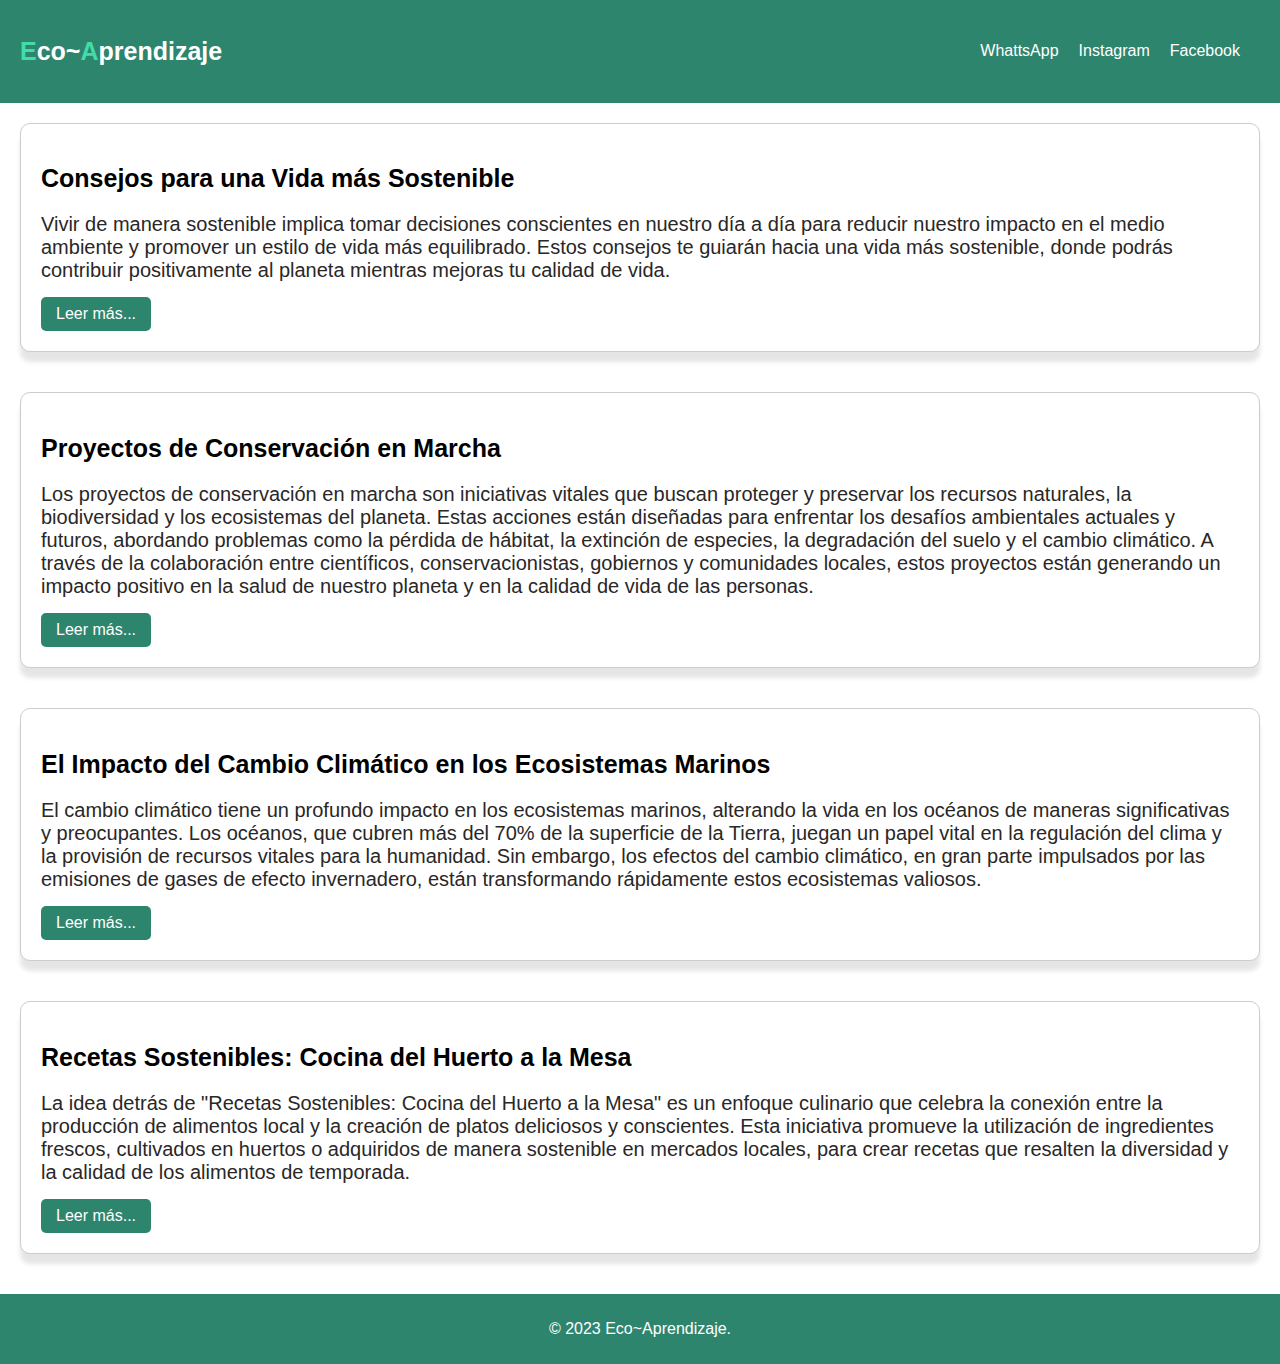
<file: index.html>
<!DOCTYPE html>
<html>

<head>
  <meta charset="UTF-8">
  <meta name="viewport" content="width=device-width, initial-scale=1.0">
  <link rel="stylesheet" href="style.css">
  <title>Eco~Aprendizaje - Sostenibilidad y Conservación</title>
  <link rel="shortcut icon" href="hoja-icono.png">
</head>

<body>
  <header>
    <h1><span class="E">E</span>co~<span class="A">A</span>prendizaje</h1>
    <nav>
      <ul>
        <li><a href="#" class="W">WhattsApp</a></li>
        <li><a href="#" class="I">Instagram</a></li>
        <li><a href="#" class="F">Facebook</a></li>
      </ul>
    </nav>
  </header>

  <section class="main-content">
    <article class="article-card">
      <h2>Consejos para una Vida más Sostenible</h2>
      <p>
        Vivir de manera sostenible implica tomar decisiones conscientes en nuestro día a día para reducir nuestro
        impacto en el medio ambiente y promover un estilo de vida más equilibrado. Estos consejos te guiarán hacia una
        vida más sostenible, donde podrás contribuir positivamente al planeta mientras mejoras tu calidad de vida.
      </p>
      <a href="articles/consejos-sostenibles.html">Leer más...</a>
    </article>

    <article class="article-card">
      <h2>Proyectos de Conservación en Marcha</h2>
      <p>
        Los proyectos de conservación en marcha son iniciativas vitales que buscan proteger y preservar los recursos
        naturales, la biodiversidad y los ecosistemas del planeta. Estas acciones están diseñadas para enfrentar los
        desafíos ambientales actuales y futuros, abordando problemas como la pérdida de hábitat, la extinción de
        especies, la degradación del suelo y el cambio climático. A través de la colaboración entre científicos,
        conservacionistas, gobiernos y comunidades locales, estos proyectos están generando un impacto positivo en la
        salud de nuestro planeta y en la calidad de vida de las personas.
      </p>
      <a href="articles/proyectos-conservacion.html">Leer más...</a>
    </article>
    <article class="article-card">
      <h2>El Impacto del Cambio Climático en los Ecosistemas Marinos</h2>
      <p>
        El cambio climático tiene un profundo impacto en los ecosistemas marinos, alterando la vida en los océanos de
        maneras significativas y preocupantes. Los océanos, que cubren más del 70% de la superficie de la Tierra, juegan
        un papel vital en la regulación del clima y la provisión de recursos vitales para la humanidad. Sin embargo, los
        efectos del cambio climático, en gran parte impulsados por las emisiones de gases de efecto invernadero, están
        transformando rápidamente estos ecosistemas valiosos.
      </p>
      <a href="articles/impacto-cambio-climatico.html">Leer más...</a>
    </article>

    <article class="article-card">
      <h2>Recetas Sostenibles: Cocina del Huerto a la Mesa</h2>
      <p>
        La idea detrás de "Recetas Sostenibles: Cocina del Huerto a la Mesa" es un enfoque culinario que celebra la
        conexión entre la producción de alimentos local y la creación de platos deliciosos y conscientes. Esta
        iniciativa promueve la utilización de ingredientes frescos, cultivados en huertos o adquiridos de manera
        sostenible en mercados locales, para crear recetas que resalten la diversidad y la calidad de los alimentos de
        temporada.
      </p>
      <a href="articles/recetas-sostenibles.html">Leer más...</a>
    </article>
  </section>

  <footer>
    <p>&copy; 2023 Eco~Aprendizaje.</p>
  </footer>
</body>

</html>
</file>
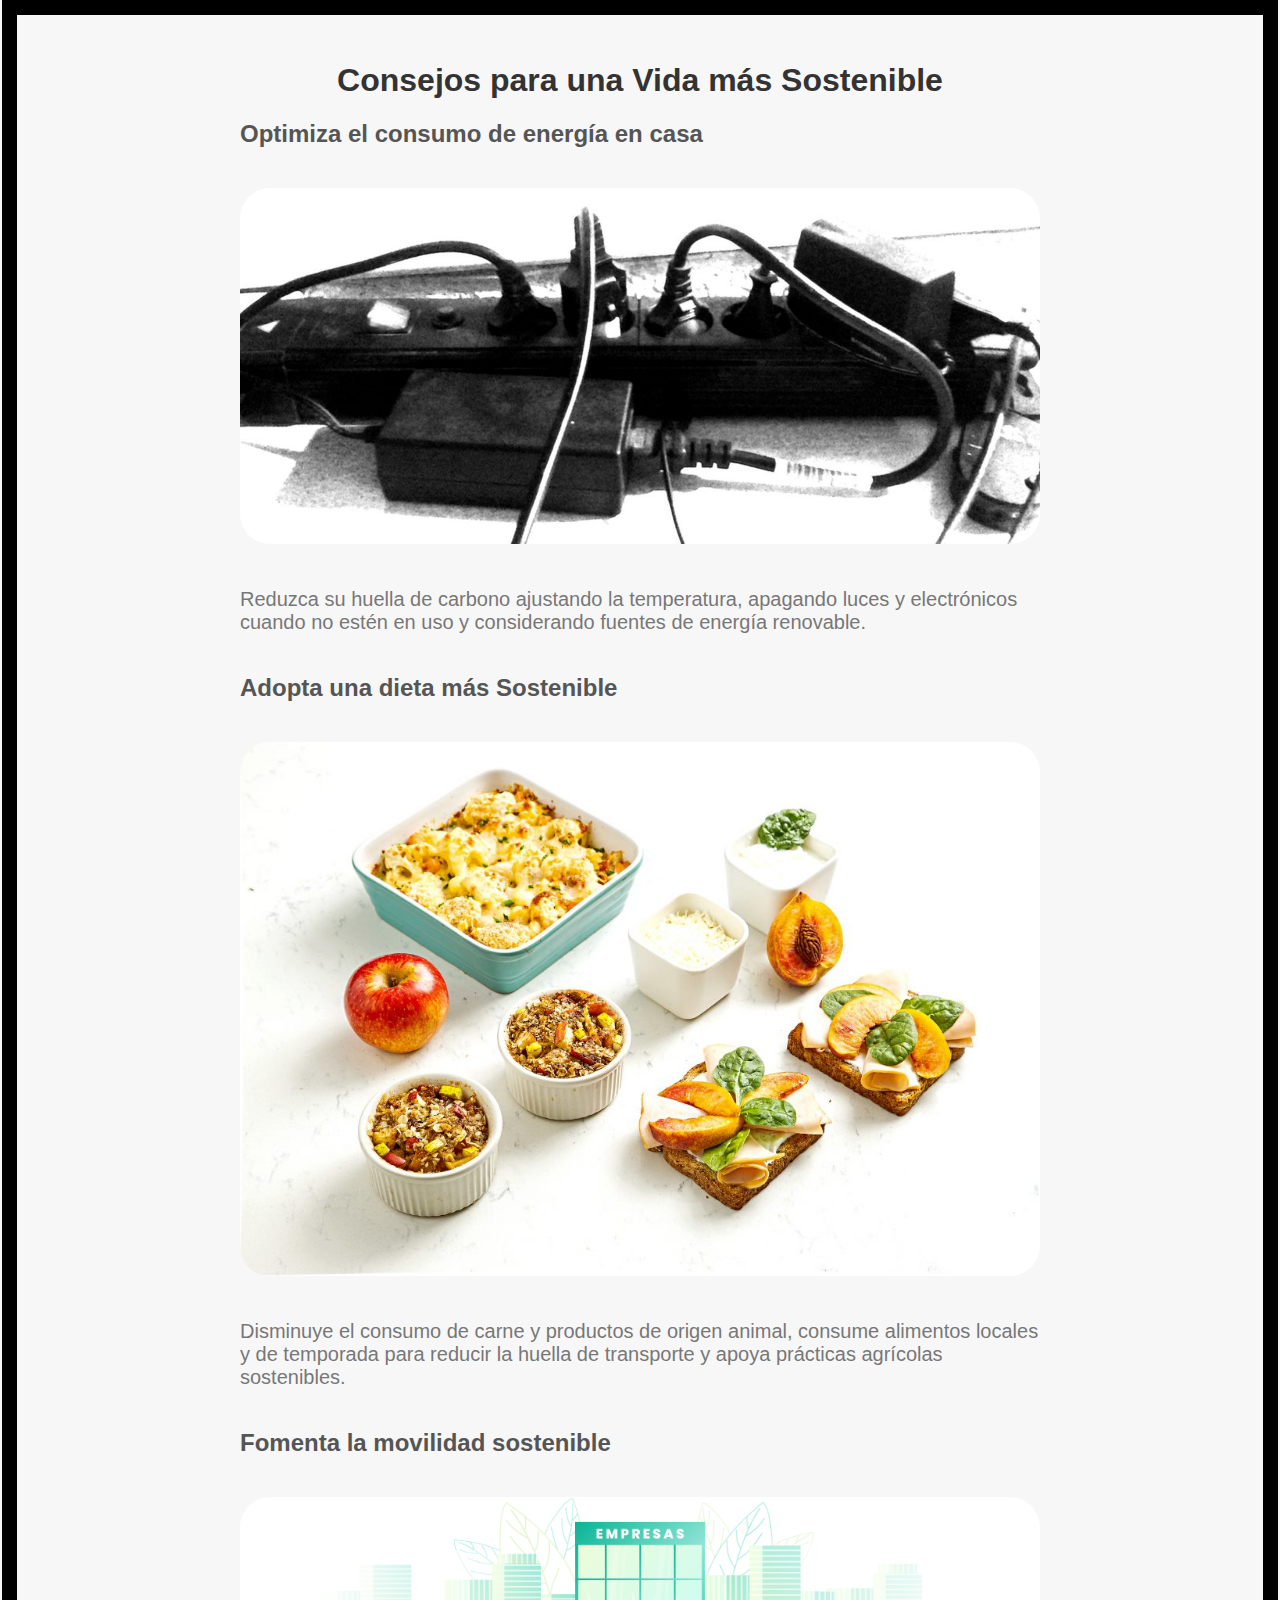
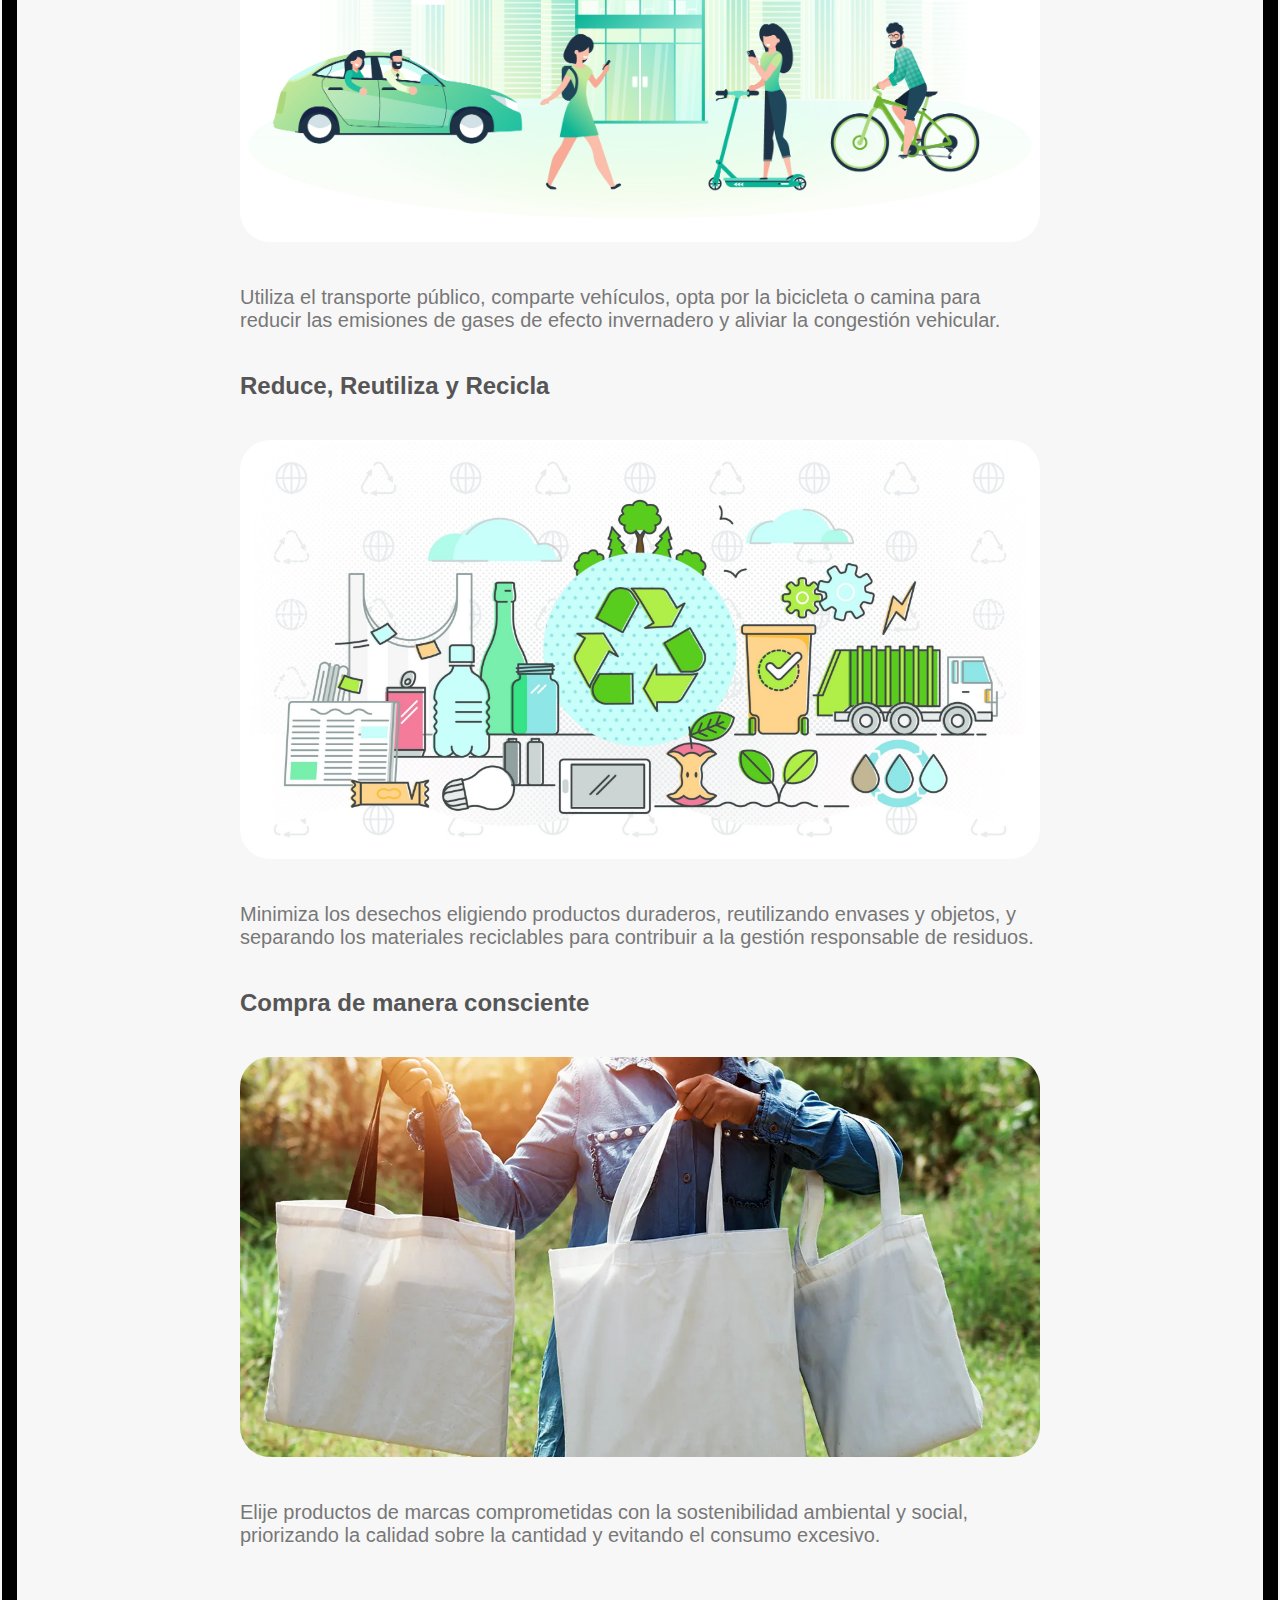
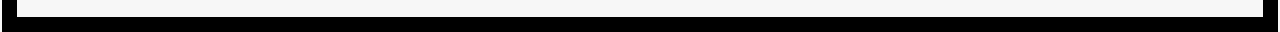
<file: articles/consejos-sostenibles.html>
<!DOCTYPE html>
<html>

<head>
  <meta charset="UTF-8">
  <meta name="viewport" content="width=device-width, initial-scale=1.0">
  <link rel="stylesheet" href="consejos-sostenibles.css">
  <title>Consejos para una Vida más Sostenible</title>
</head>

<body>
  <fieldset>
    <div class="container">
      <h1>Consejos para una Vida más Sostenible</h1>

      <div class="tip">
        <h2>Optimiza el consumo de energía en casa</h2>
        <img src="Optimización de consumo de energía.jpg" alt="Optimización de consumo de energía">
        <p>Reduzca su huella de carbono ajustando la temperatura, apagando luces y electrónicos cuando no estén en uso y
          considerando fuentes de energía renovable.
        </p>
      </div>

      <div class="tip">
        <h2>Adopta una dieta más Sostenible</h2>
        <img src="Adopta una dieta más Sostenible.jpg" alt="Adopta una dieta más Sostenible">
        <p>
          Disminuye el consumo de carne y productos de origen animal, consume alimentos locales y de temporada para
          reducir la huella de transporte y apoya prácticas agrícolas sostenibles.
        </p>
      </div>

      <div class="tip">
        <h2>Fomenta la movilidad sostenible</h2>
        <img src="Fomenta la movilidad sostenible.jpg" alt="Fomenta la movilidad sostenible">
        <p>
          Utiliza el transporte público, comparte vehículos, opta por la bicicleta o camina para reducir las emisiones
          de gases de efecto invernadero y aliviar la congestión vehicular.
        </p>
      </div>

      <div class="tip">
        <h2>Reduce, Reutiliza y Recicla</h2>
        <img src="Reduce, Reutiliza y Recicla.jpg" alt="Reduce, Reutiliza y Recicla">
        <p>
          Minimiza los desechos eligiendo productos duraderos, reutilizando envases y objetos, y separando los
          materiales reciclables para contribuir a la gestión responsable de residuos.
        </p>
      </div>

      <div class="tip">
        <h2>Compra de manera consciente</h2>
        <img src="Compra de manera consciente.jpg" alt="Compra de manera consciente">
        <p>
          Elije productos de marcas comprometidas con la sostenibilidad ambiental y social, priorizando la calidad sobre
          la cantidad y evitando el consumo excesivo.
        </p>
      </div>
    </div>
  </fieldset>
</body>

</html>
</file>
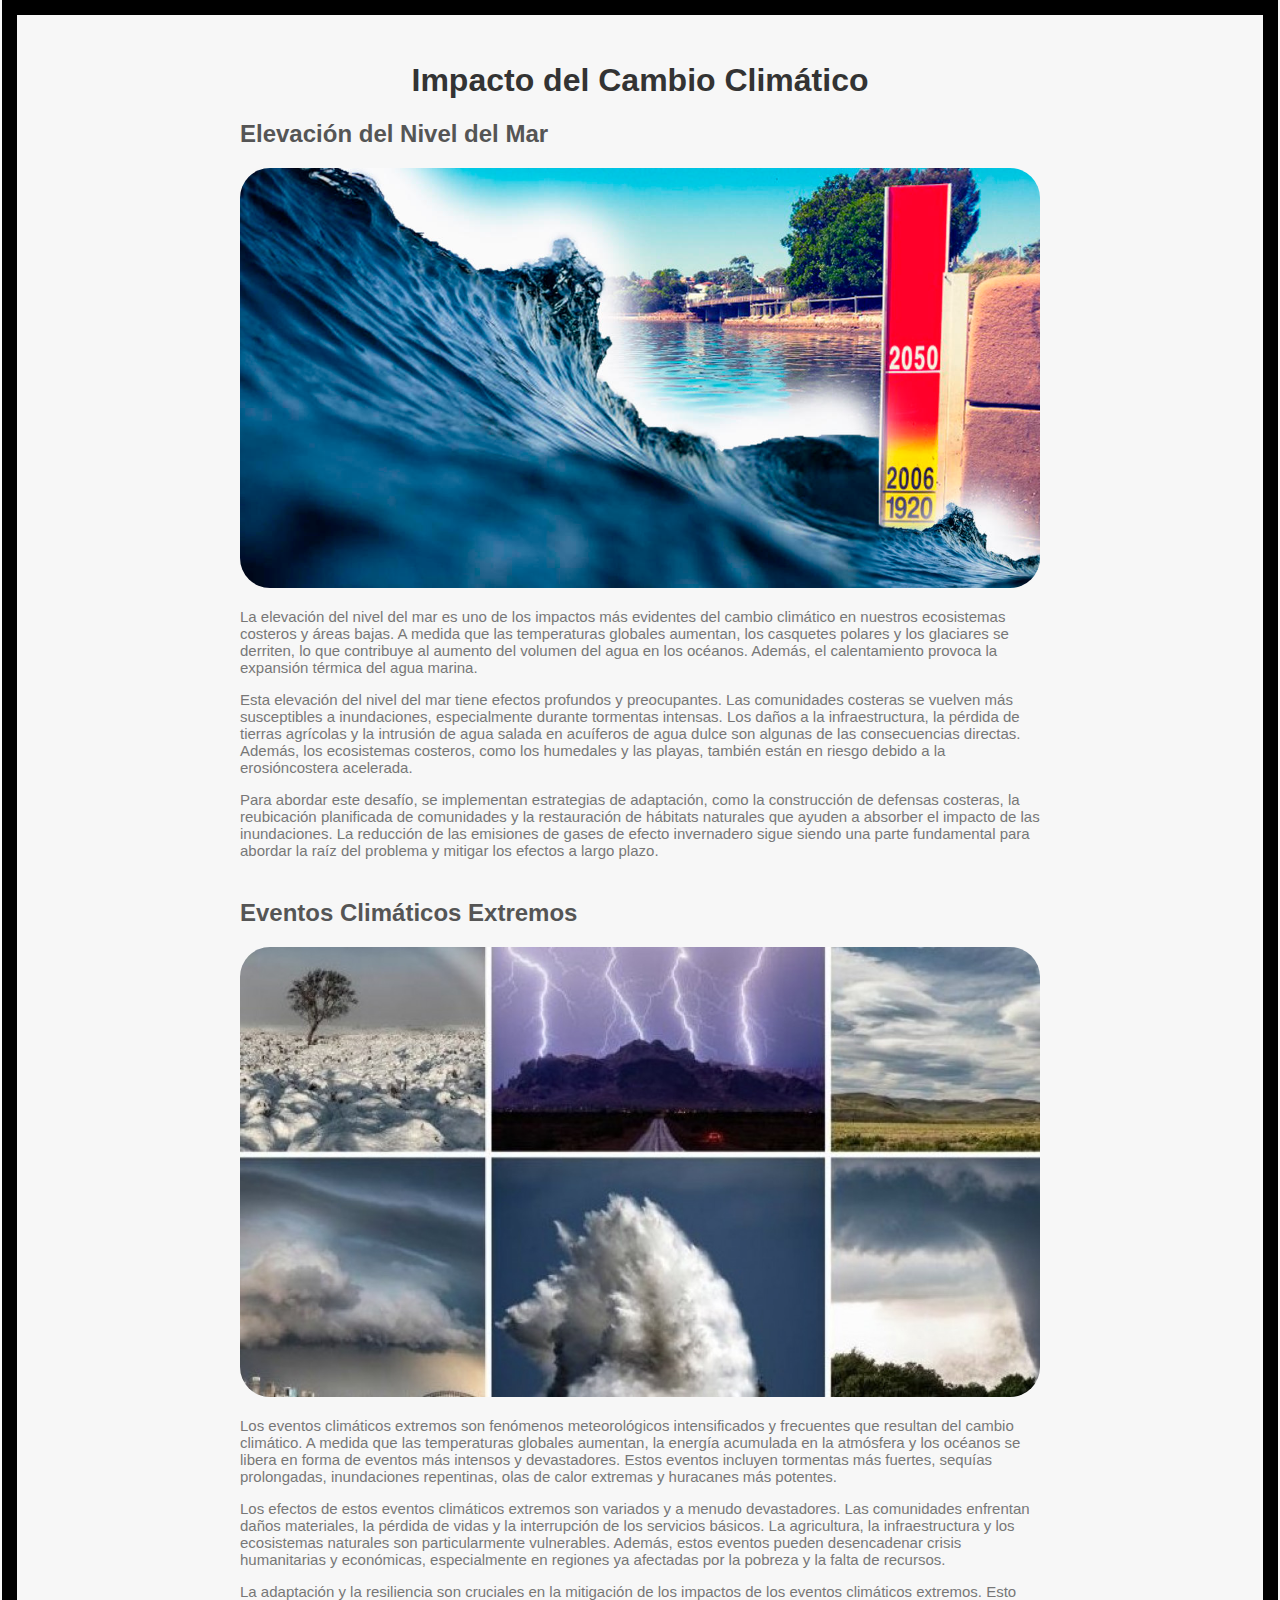
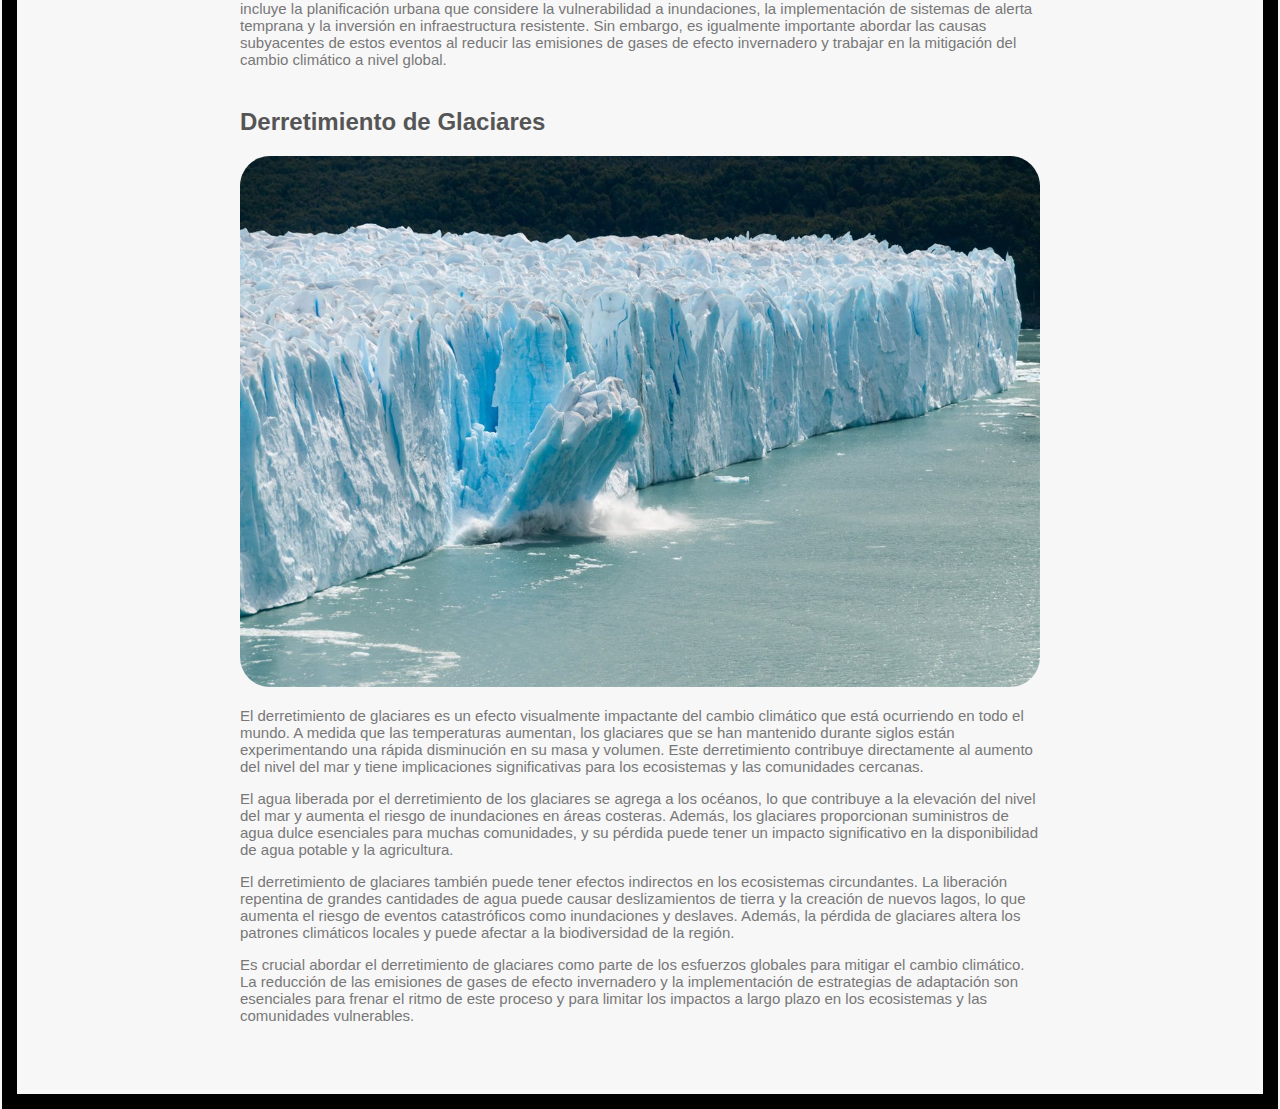
<file: articles/impacto-cambio-climatico.html>
<!DOCTYPE html>
<html lang="es">

<head>
  <meta charset="UTF-8">
  <meta name="viewport" content="width=device-width, initial-scale=1.0">
  <link rel="stylesheet" href="impacto-cambio-climatico.css">
  <title>Impacto del Cambio Climático</title>
</head>

<body>
  <fieldset>
    <div class="container">
      <h1>Impacto del Cambio Climático</h1>

      <div class="impact">
        <h2>Elevación del Nivel del Mar</h2>
        <img src="impacto1.jpg" alt="Impacto del Cambio Climático 1">
        <p>La elevación del nivel del mar es uno de los impactos más evidentes del cambio climático en nuestros
          ecosistemas costeros y áreas bajas. A medida que las temperaturas globales aumentan, los casquetes polares y
          los glaciares se derriten, lo que contribuye al aumento del volumen del agua en los océanos. Además, el
          calentamiento provoca la expansión térmica del agua marina.
        </p>
        <p>
          Esta elevación del nivel del mar tiene efectos profundos y preocupantes. Las comunidades costeras se vuelven
          más susceptibles a inundaciones, especialmente durante tormentas intensas. Los daños a la infraestructura, la
          pérdida de tierras agrícolas y la intrusión de agua salada en acuíferos de agua dulce son algunas de las
          consecuencias directas. Además, los ecosistemas costeros, como los humedales y las playas, también están en
          riesgo debido a la erosióncostera acelerada.
        </p>
        <p>
          Para abordar este desafío, se implementan estrategias de adaptación, como la construcción de defensas
          costeras, la reubicación planificada de comunidades y la restauración de hábitats naturales que ayuden a
          absorber el impacto de las inundaciones. La reducción de las emisiones de gases de efecto invernadero sigue
          siendo una parte fundamental para abordar la raíz del problema y mitigar los efectos a largo plazo.
        </p>
      </div>

      <div class="impact">
        <h2>Eventos Climáticos Extremos</h2>
        <img src="impacto2.jpg" alt="Impacto del Cambio Climático 2">
        <p>
          Los eventos climáticos extremos son fenómenos meteorológicos intensificados y frecuentes que resultan del
          cambio climático. A medida que las temperaturas globales aumentan, la energía acumulada en la atmósfera y los
          océanos se libera en forma de eventos más intensos y devastadores. Estos eventos incluyen tormentas más
          fuertes, sequías prolongadas, inundaciones repentinas, olas de calor extremas y huracanes más potentes.
        </p>
        <p>
          Los efectos de estos eventos climáticos extremos son variados y a menudo devastadores. Las comunidades
          enfrentan daños materiales, la pérdida de vidas y la interrupción de los servicios básicos. La agricultura, la
          infraestructura y los ecosistemas naturales son particularmente vulnerables. Además, estos eventos pueden
          desencadenar crisis humanitarias y económicas, especialmente en regiones ya afectadas por la pobreza y la
          falta de recursos.
        </p>
        <p>
          La adaptación y la resiliencia son cruciales en la mitigación de los impactos de los eventos climáticos
          extremos. Esto incluye la planificación urbana que considere la vulnerabilidad a inundaciones, la
          implementación de sistemas de alerta temprana y la inversión en infraestructura resistente. Sin embargo, es
          igualmente importante abordar las causas subyacentes de estos eventos al reducir las emisiones de gases de
          efecto invernadero y trabajar en la mitigación del cambio climático a nivel global.
        </p>
      </div>

      <div class="impact">
        <h2>Derretimiento de Glaciares</h2>
        <img src="impacto3.jpg" alt="Impacto del Cambio Climático 3">
        <p>
          El derretimiento de glaciares es un efecto visualmente impactante del cambio climático que está ocurriendo en
          todo el mundo. A medida que las temperaturas aumentan, los glaciares que se han mantenido durante siglos están
          experimentando una rápida disminución en su masa y volumen. Este derretimiento contribuye directamente al
          aumento del nivel del mar y tiene implicaciones significativas para los ecosistemas y las comunidades
          cercanas.
        </p>
        <p>
          El agua liberada por el derretimiento de los glaciares se agrega a los océanos, lo que contribuye a la
          elevación del nivel del mar y aumenta el riesgo de inundaciones en áreas costeras. Además, los glaciares
          proporcionan suministros de agua dulce esenciales para muchas comunidades, y su pérdida puede tener un impacto
          significativo en la disponibilidad de agua potable y la agricultura.
        </p>
        <p>
          El derretimiento de glaciares también puede tener efectos indirectos en los ecosistemas circundantes. La
          liberación repentina de grandes cantidades de agua puede causar deslizamientos de tierra y la creación de
          nuevos lagos, lo que aumenta el riesgo de eventos catastróficos como inundaciones y deslaves. Además, la
          pérdida de glaciares altera los patrones climáticos locales y puede afectar a la biodiversidad de la región.
        </p>
        <p>
          Es crucial abordar el derretimiento de glaciares como parte de los esfuerzos globales para mitigar el cambio
          climático. La reducción de las emisiones de gases de efecto invernadero y la implementación de estrategias de
          adaptación son esenciales para frenar el ritmo de este proceso y para limitar los impactos a largo plazo en
          los ecosistemas y las comunidades vulnerables.
        </p>
      </div>
      <!-- Repite la estructura para otros impactos -->
    </div>
  </fieldset>
</body>

</html>
</file>
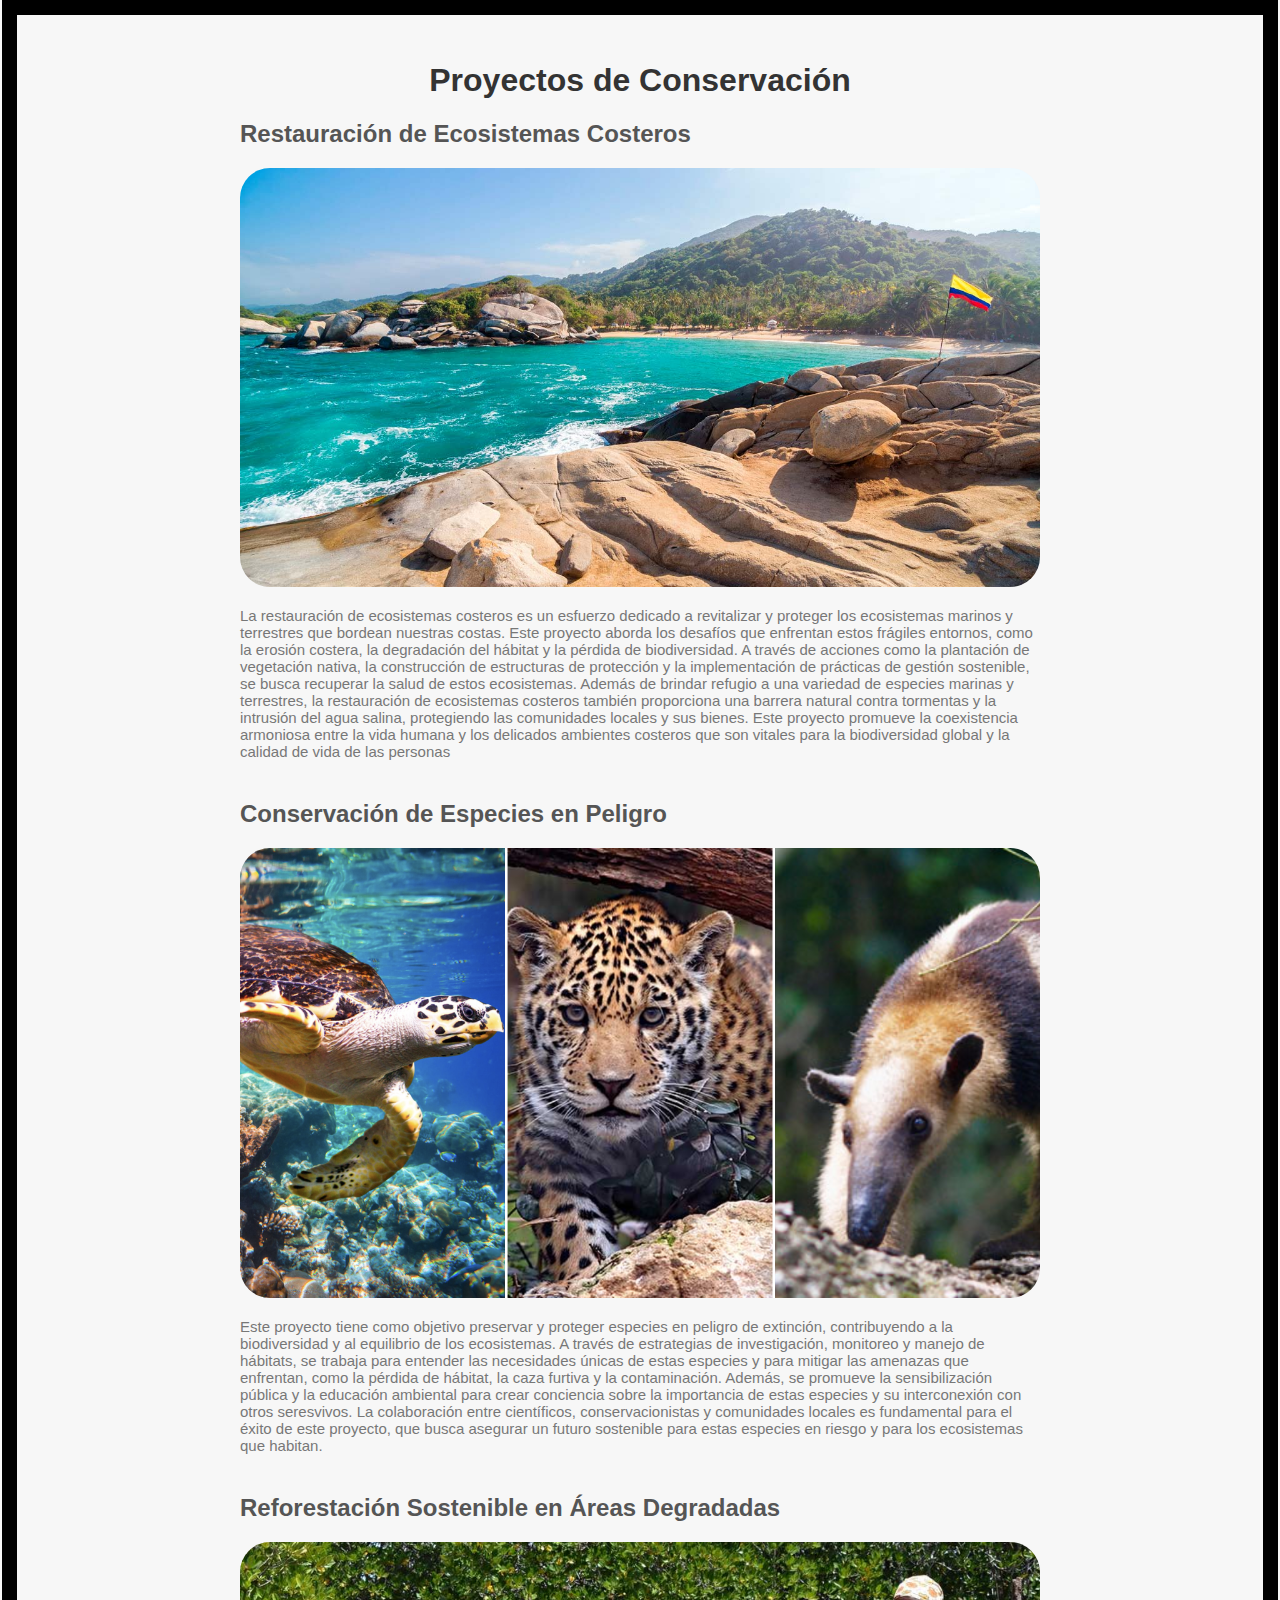
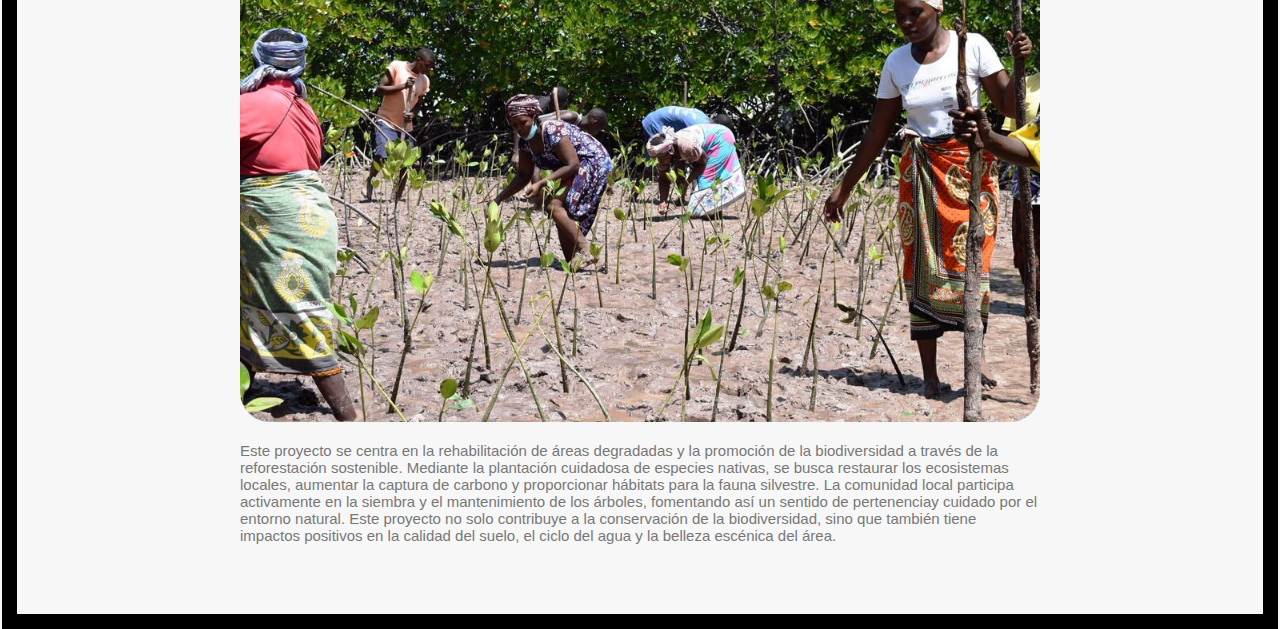
<file: articles/proyectos-conservacion.html>
<!DOCTYPE html>
<html>

<head>
  <meta charset="UTF-8">
  <meta name="viewport" content="width=device-width, initial-scale=1.0">
  <link rel="stylesheet" href="proyectos-conservacion.css">
  <title>Proyectos de Conservación</title>
</head>

<body>
  <fieldset>
    <div class="container">
      <h1>Proyectos de Conservación</h1>

      <div class="project">
        <h2>Restauración de Ecosistemas Costeros</h2>
        <img src="proyecto1.jpg" alt="Proyecto de Conservación 1">
        <p>
          La restauración de ecosistemas costeros es un esfuerzo dedicado a revitalizar y proteger los ecosistemas
          marinos y terrestres que bordean nuestras costas. Este proyecto aborda los desafíos que enfrentan estos
          frágiles entornos, como la erosión costera, la degradación del hábitat y la pérdida de biodiversidad. A través
          de acciones como la plantación de vegetación nativa, la construcción de estructuras de protección y la
          implementación de prácticas de gestión sostenible, se busca recuperar la salud de estos ecosistemas. Además de
          brindar refugio a una variedad de especies marinas y terrestres, la restauración de ecosistemas costeros
          también proporciona una barrera natural contra tormentas y la intrusión del agua salina, protegiendo las
          comunidades locales y sus bienes. Este proyecto promueve la coexistencia armoniosa entre la vida humana y los
          delicados ambientes costeros que son vitales para la biodiversidad global y la calidad de vida de las personas
        </p>
      </div>

      <div class="project">
        <h2>Conservación de Especies en Peligro</h2>
        <img src="proyecto2.jpg" alt="Proyecto de Conservación 2">
        <p>
          Este proyecto tiene como objetivo preservar y proteger especies en peligro de extinción, contribuyendo a la
          biodiversidad y al equilibrio de los ecosistemas. A través de estrategias de investigación, monitoreo y manejo
          de hábitats, se trabaja para entender las necesidades únicas de estas especies y para mitigar las amenazas que
          enfrentan, como la pérdida de hábitat, la caza furtiva y la contaminación. Además, se promueve la
          sensibilización pública y la educación ambiental para crear conciencia sobre la importancia de estas especies
          y su interconexión con otros seresvivos. La colaboración entre científicos, conservacionistas y comunidades
          locales es fundamental para el éxito de este proyecto, que busca asegurar un futuro sostenible para estas
          especies en riesgo y para los ecosistemas que habitan.
        </p>
      </div>

      <div class="project">
        <h2>Reforestación Sostenible en Áreas Degradadas</h2>
        <img src="proyecto3.jpg" alt="Proyecto de Conservación 3">
        <p>
          Este proyecto se centra en la rehabilitación de áreas degradadas y la promoción de la biodiversidad a través
          de la reforestación sostenible. Mediante la plantación cuidadosa de especies nativas, se busca restaurar los
          ecosistemas locales, aumentar la captura de carbono y proporcionar hábitats para la fauna silvestre. La
          comunidad local participa activamente en la siembra y el mantenimiento de los árboles, fomentando así un
          sentido de pertenenciay cuidado por el entorno natural. Este proyecto no solo contribuye a la conservación de
          la biodiversidad, sino que también tiene impactos positivos en la calidad del suelo, el ciclo del agua y la
          belleza escénica del área.
        </p>
      </div>
    </div>
  </fieldset>
</body>

</html>
</file>
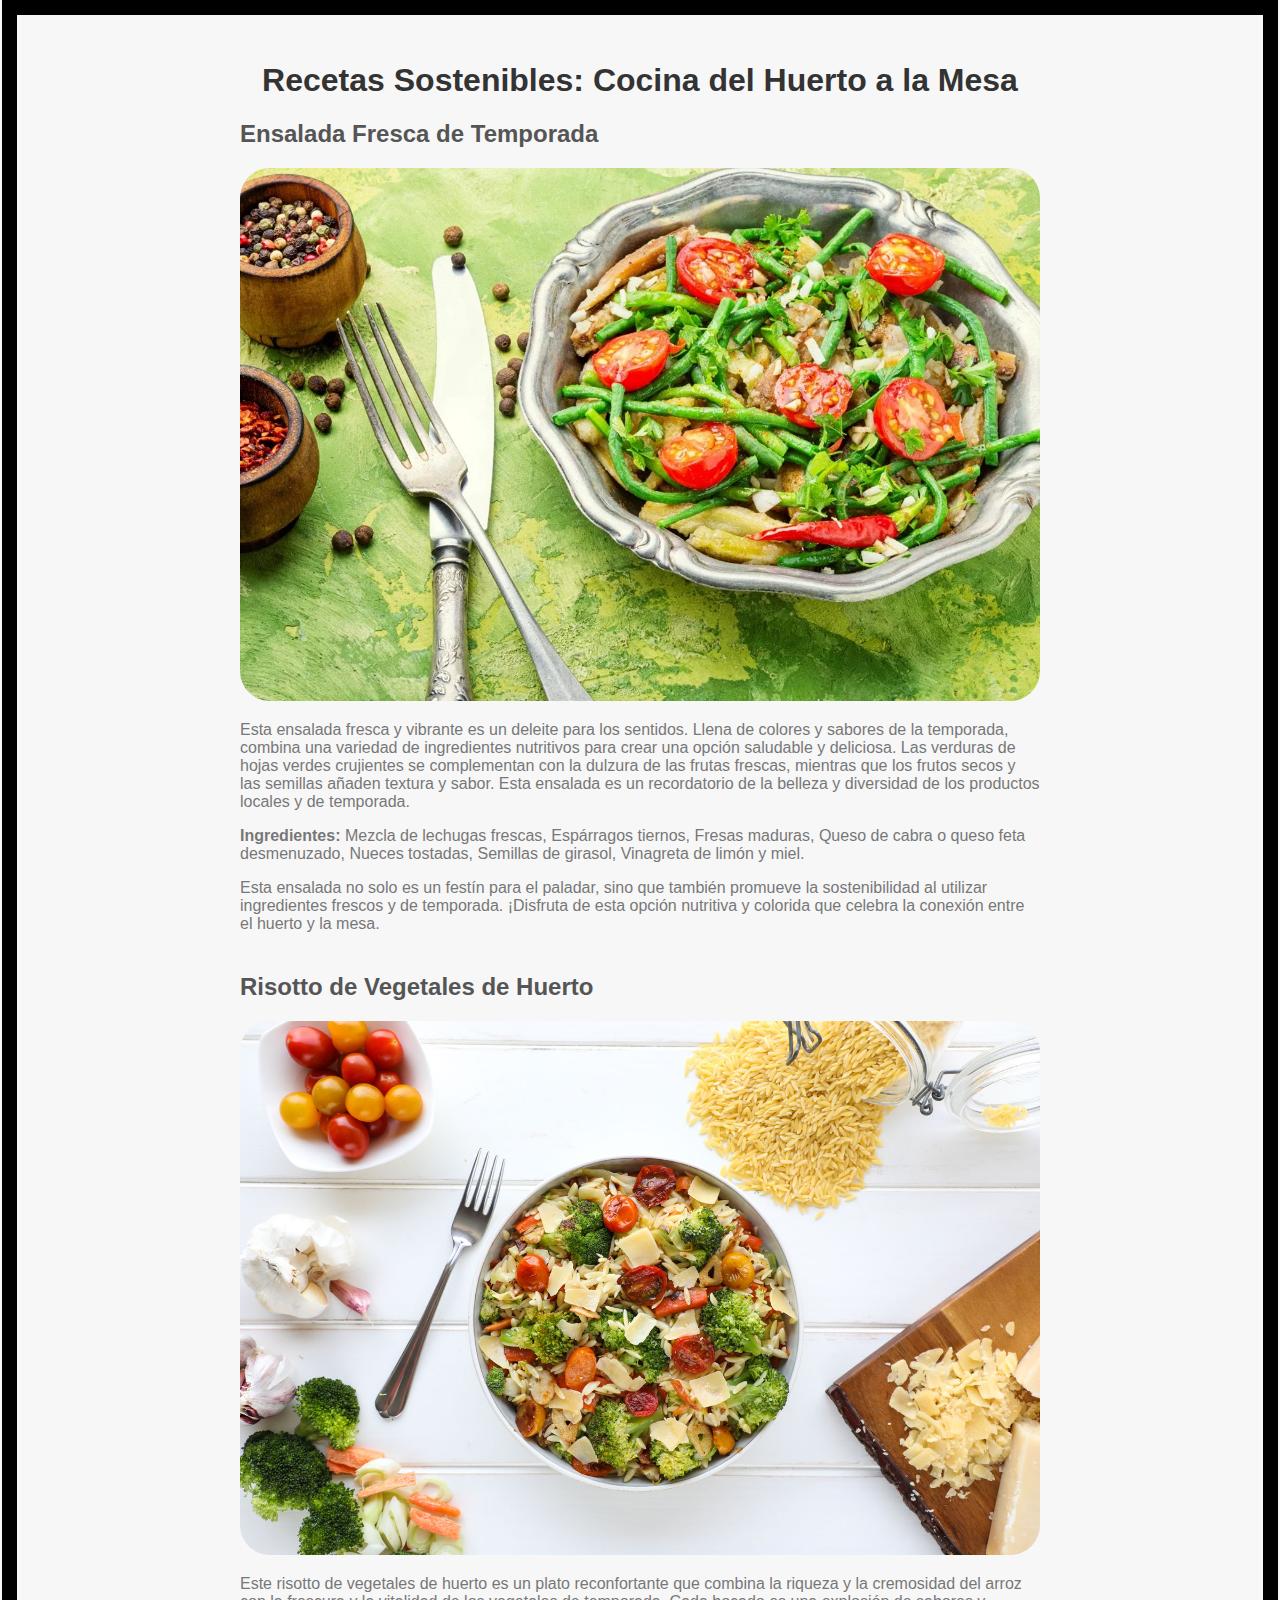
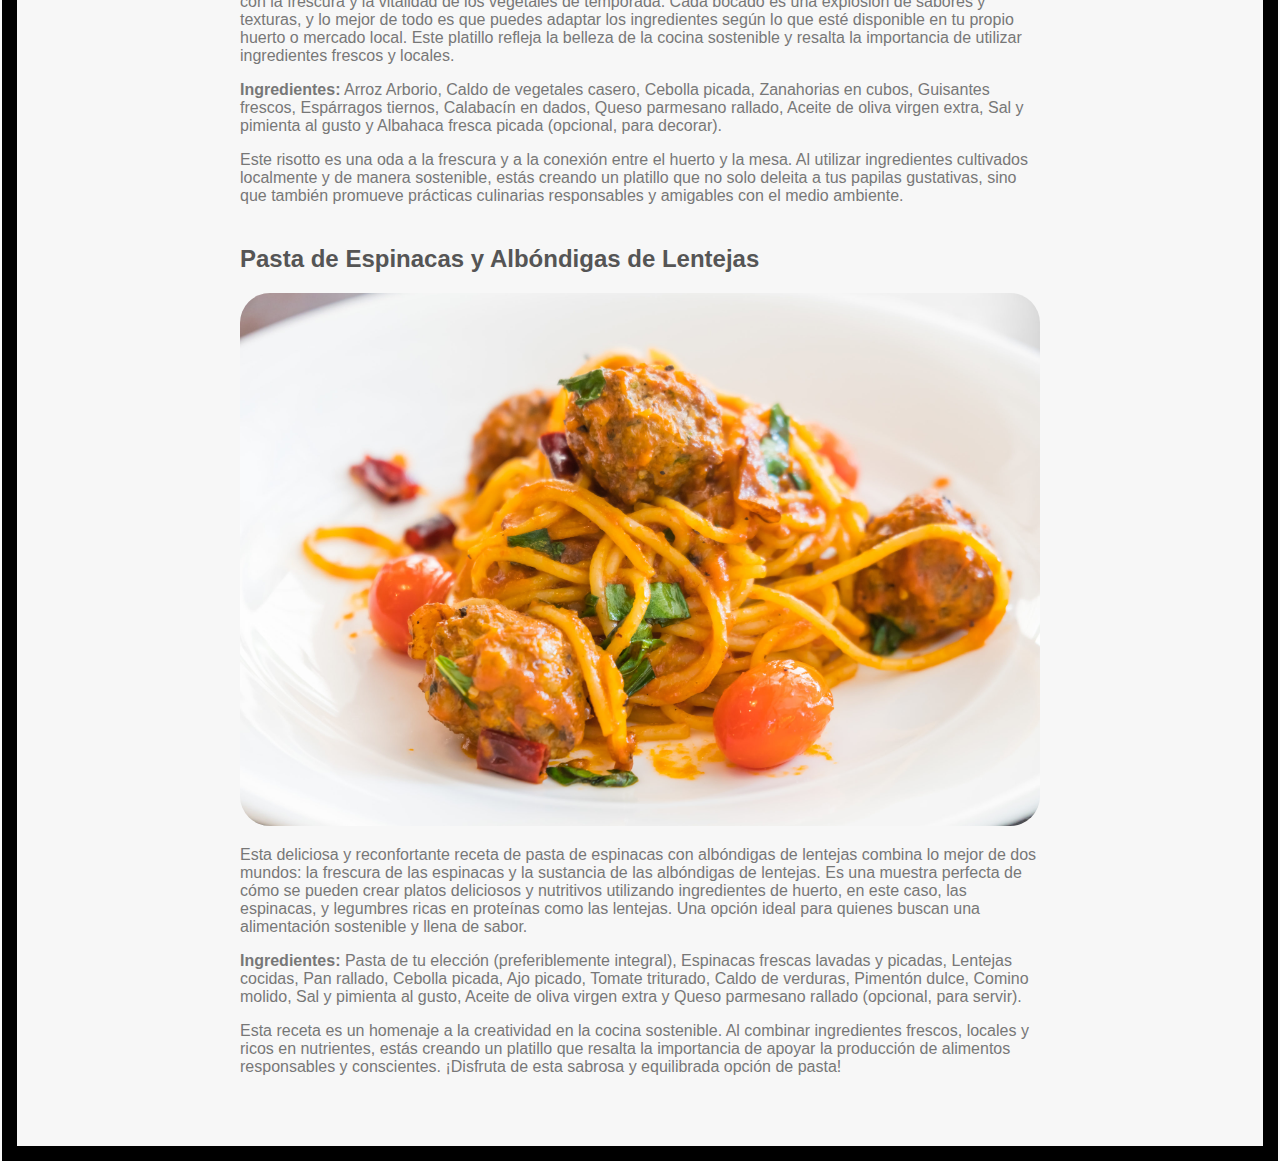
<file: articles/recetas-sostenibles.html>
<!DOCTYPE html>
<html>

<head>
  <meta charset="UTF-8">
  <meta name="viewport" content="width=device-width, initial-scale=1.0">
  <link rel="stylesheet" href="recetas-sostenibles.css">
  <title>Recetas Sostenibles: Cocina del Huerto a la Mesa</title>
</head>

<body>
  <fieldset>
    <div class="container">
      <h1>Recetas Sostenibles: Cocina del Huerto a la Mesa</h1>

      <div class="recipe">
        <h2>Ensalada Fresca de Temporada</h2>
        <img src="receta1.jpg" alt="Receta Sostenible 1">
        <p>
          Esta ensalada fresca y vibrante es un deleite para los sentidos. Llena de colores y sabores de la temporada,
          combina una variedad de ingredientes nutritivos para crear una opción saludable y deliciosa. Las verduras de
          hojas verdes crujientes se complementan con la dulzura de las frutas frescas, mientras que los frutos secos y
          las semillas añaden textura y sabor. Esta ensalada es un recordatorio de la belleza y diversidad de los
          productos locales y de temporada.
        </p>
        <p>
          <b>Ingredientes:</b>
          Mezcla de lechugas frescas,
          Espárragos tiernos,
          Fresas maduras,
          Queso de cabra o queso feta desmenuzado,
          Nueces tostadas,
          Semillas de girasol,
          Vinagreta de limón y miel.
        </p>
        <p>
          Esta ensalada no solo es un festín para el paladar, sino que también promueve la sostenibilidad al utilizar
          ingredientes frescos y de temporada. ¡Disfruta de esta opción nutritiva y colorida que celebra la conexión
          entre el huerto y la mesa.
        </p>
      </div>

      <div class="recipe">
        <h2>Risotto de Vegetales de Huerto</h2>
        <img src="receta2.jpg" alt="Receta Sostenible 2">
        <p>
          Este risotto de vegetales de huerto es un plato reconfortante que combina la riqueza y la cremosidad del arroz
          con la frescura y la vitalidad de los vegetales de temporada. Cada bocado es una explosión de sabores y
          texturas, y lo mejor de todo es que puedes adaptar los ingredientes según lo que esté disponible en tu propio
          huerto o mercado local. Este platillo refleja la belleza de la cocina sostenible y resalta la importancia de
          utilizar ingredientes frescos y locales.
        </p>
        <p>
          <b>Ingredientes:</b>
          Arroz Arborio,
          Caldo de vegetales casero,
          Cebolla picada,
          Zanahorias en cubos,
          Guisantes frescos,
          Espárragos tiernos,
          Calabacín en dados,
          Queso parmesano rallado,
          Aceite de oliva virgen extra,
          Sal y pimienta al gusto y
          Albahaca fresca picada (opcional, para decorar).
        </p>
        <p>
          Este risotto es una oda a la frescura y a la conexión entre el huerto y la mesa. Al utilizar ingredientes
          cultivados localmente y de manera sostenible, estás creando un platillo que no solo deleita a tus papilas
          gustativas, sino que también promueve prácticas culinarias responsables y amigables con el medio ambiente.
        </p>
      </div>

      <div class="recipe">
        <h2>Pasta de Espinacas y Albóndigas de Lentejas</h2>
        <img src="receta3.jpg" alt="Receta Sostenible 3">
        <p>
          Esta deliciosa y reconfortante receta de pasta de espinacas con albóndigas de lentejas combina lo mejor de dos
          mundos: la frescura de las espinacas y la sustancia de las albóndigas de lentejas. Es una muestra perfecta de
          cómo se pueden crear platos deliciosos y nutritivos utilizando ingredientes de huerto, en este caso, las
          espinacas, y legumbres ricas en proteínas como las lentejas. Una opción ideal para quienes buscan una
          alimentación sostenible y llena de sabor.
        </p>
        <p>
          <b>Ingredientes:</b>
          Pasta de tu elección (preferiblemente integral),
          Espinacas frescas lavadas y picadas,
          Lentejas cocidas,
          Pan rallado,
          Cebolla picada,
          Ajo picado,
          Tomate triturado,
          Caldo de verduras,
          Pimentón dulce,
          Comino molido,
          Sal y pimienta al gusto,
          Aceite de oliva virgen extra y
          Queso parmesano rallado (opcional, para servir).
        </p>
        <p>
          Esta receta es un homenaje a la creatividad en la cocina sostenible. Al combinar ingredientes frescos, locales
          y ricos en nutrientes, estás creando un platillo que resalta la importancia de apoyar la producción de
          alimentos responsables y conscientes. ¡Disfruta de esta sabrosa y equilibrada opción de pasta!
        </p>
      </div>
    </div>
  </fieldset>
</body>

</html>
</file>
<file: style.css>
/* Estilos generales */
body {
  font-family: Arial, sans-serif;
  margin: 0;
  padding: 0;
}

/* Encabezado */
header {
  background-color: #2E856E;
  color: white;
  padding: 20px;
  display: flex;
  justify-content: space-between;
  align-items: center;
}

header h1 {
  font-size: 25px;
}

.E {
  color: #43dca9;
}

.A {
  color: #43dca9;
}

nav ul {
  list-style: none;
  display: flex;
}

nav ul li {
  margin-right: 20px;
}

nav ul li a {
  text-decoration: none;
  color: white;
}

.W:hover {
  color: #1fe01c;
}

.I:hover {
  color: #c84799;
}

.F:hover {
  color: #6486e3;
}

/* Contenido principal */
.main-content {
  display: grid;
  gap: 20px;
  padding: 20px;
}

/* Estilos para personalizar article-card */
.article-card {
  border: 1px solid #ccc;
  padding: 20px;
  margin-bottom: 20px;
  border-radius: 10px;
  background-color: white;
  box-shadow: 0px 10px 4px rgba(0, 0, 0, 0.1);
  transition: transform 0.3s, box-shadow 0.3s;
  /* Transiciones suaves para efectos */
}

.article-card:hover {
  transform: translateY(-5px);
  /* Efecto de levantar ligeramente al hacer hover */
  box-shadow: 0px 6px 10px rgba(0, 0, 0, 0.15);
}

.article-card h2 {
  font-size: 25px;
  margin-bottom: 10px;
}

.article-card p {
  font-size: 20px;
  color: #292727;
  margin-bottom: 15px;
}

.article-card a {
  display: inline-block;
  padding: 8px 15px;
  background-color: #2E856E;
  color: white;
  text-decoration: none;
  border-radius: 5px;
  transition: background-color 0.3s;
}

.article-card a:hover {
  background-color: #247258;
}

/* Pie de página */
footer {
  background-color: #2E856E;
  color: white;
  text-align: center;
  padding: 10px;
}
</file>
<file: articles/consejos-sostenibles.css>
body {
  font-family: Arial, sans-serif;
  margin: 0;
  padding: 0;
  background-color: #f7f7f7;
}

fieldset {
  border: 15px solid;
}

.container {
  max-width: 800px;
  margin: 0 auto;
  padding: 20px;
}

h1 {
  text-align: center;
  color: #333;
}

.tip {
  margin-bottom: 40px;
}

h2 {
  color: #555;
}

p {
  color: #777;
  font-size: 20px;
}

img {
  max-width: 100%;
  margin: 20px auto;
  border-radius: 30px;
}
</file>
<file: articles/impacto-cambio-climatico.css>
body {
  font-family: Arial, sans-serif;
  margin: 0;
  padding: 0;
  background-color: #f7f7f7;
}

fieldset {
  border: 15px solid;
}

.container {
  max-width: 800px;
  margin: 0 auto;
  padding: 20px;
}

h1 {
  text-align: center;
  color: #333;
}

.impact {
  margin-bottom: 40px;
}

h2 {
  color: #555;
}

p {
  color: #777;
  font-size: 15px;
}

img {
  display: block;
  max-width: 100%;
  margin: 20px auto;
  border-radius: 30px;
}
</file>
<file: articles/proyectos-conservacion.css>
body {
  font-family: Arial, sans-serif;
  margin: 0;
  padding: 0;
  background-color: #f7f7f7;
}

fieldset {
  border: 15px solid;
}

.container {
  max-width: 800px;
  margin: 0 auto;
  padding: 20px;
}

h1 {
  text-align: center;
  color: #333;
}

.project {
  margin-bottom: 40px;
}

h2 {
  color: #555;
}

p {
  color: #777;
  font-size: 15px;
}

img {
  display: block;
  max-width: 100%;
  margin: 20px auto;
  border-radius: 30px;
}
</file>
<file: articles/recetas-sostenibles.css>
body {
  font-family: Arial, sans-serif;
  margin: 0;
  padding: 0;
  background-color: #f7f7f7;
}

fieldset {
  border: 15px solid;
}

.container {
  max-width: 800px;
  margin: 0 auto;
  padding: 20px;
}

h1 {
  text-align: center;
  color: #333;
}

.recipe {
  margin-bottom: 40px;
}

h2 {
  color: #555;
}

p {
  color: #777;
}

img {
  display: block;
  max-width: 100%;
  margin: 20px auto;
  border-radius: 30px;
}
</file>
